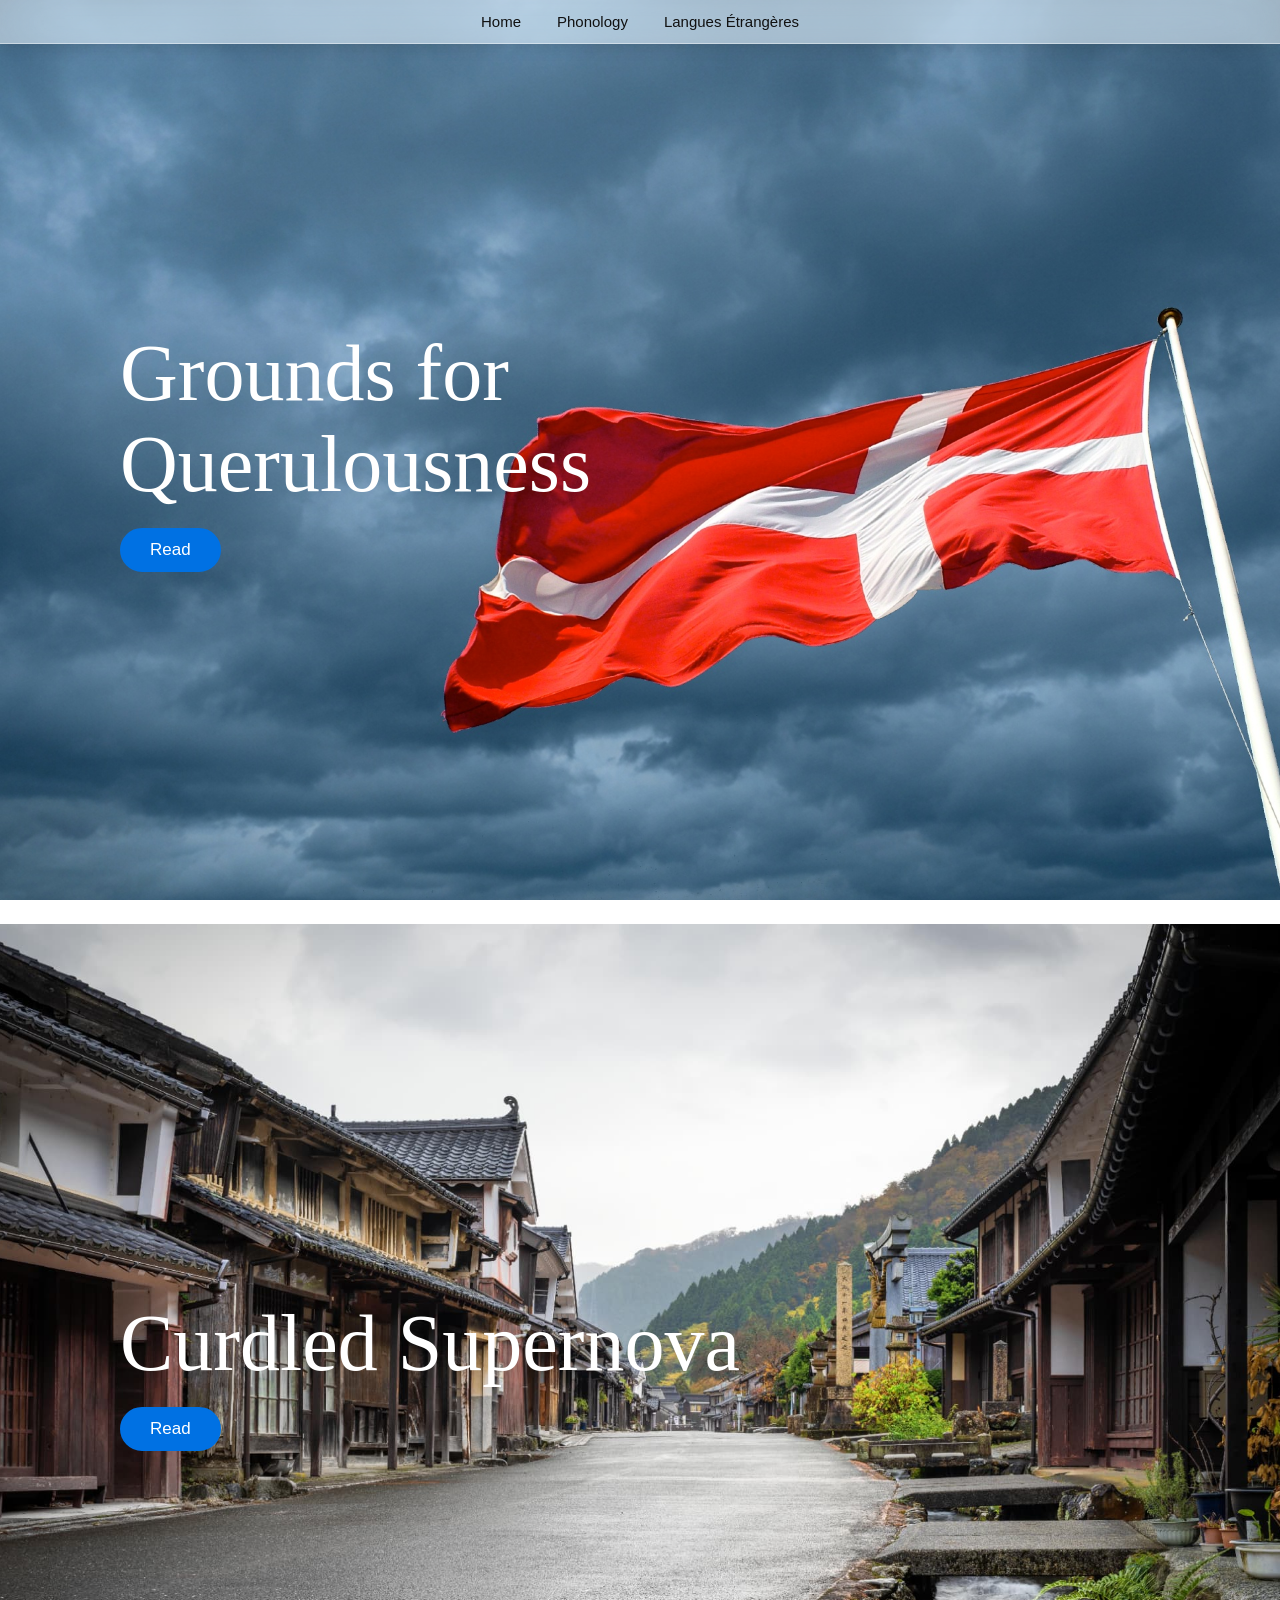
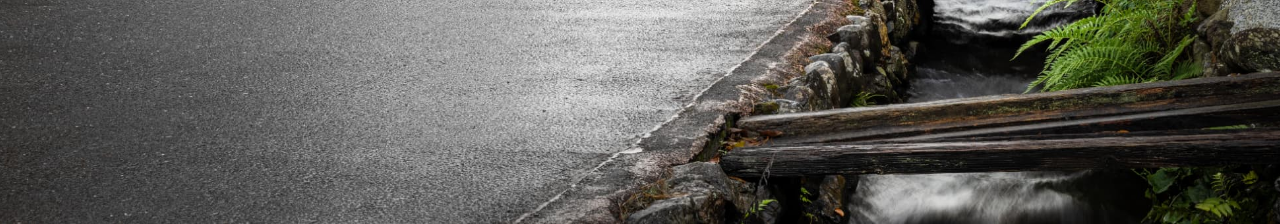
<file: index.html>
<!DOCTYPE html>
<html lang="en">

<head>

<meta charset="UTF-8">
<meta name="viewport" content="width=device-width, initial-scale=1.0">

<link rel="stylesheet" href="css/style.css">
<link rel="stylesheet" href="css/home.css">

<link rel="icon" href="images/favicon.png">

<title>Home</title>

</head>


<body>


<nav></nav>



<section class="hero" id="danish">

<h1>Grounds for Querulousness</h1>

<a class="read-button" href="articles/danish-vowels.html">
Read
</a>

</section>



<div class="separator"></div>



<section class="hero" id="curdled">

<h1>Curdled Supernova</h1>

<a class="read-button" href="articles/curdled-supernova.html">
Read
</a>

</section>



<script src="js/script.js"></script>

</body>

</html>
</file>
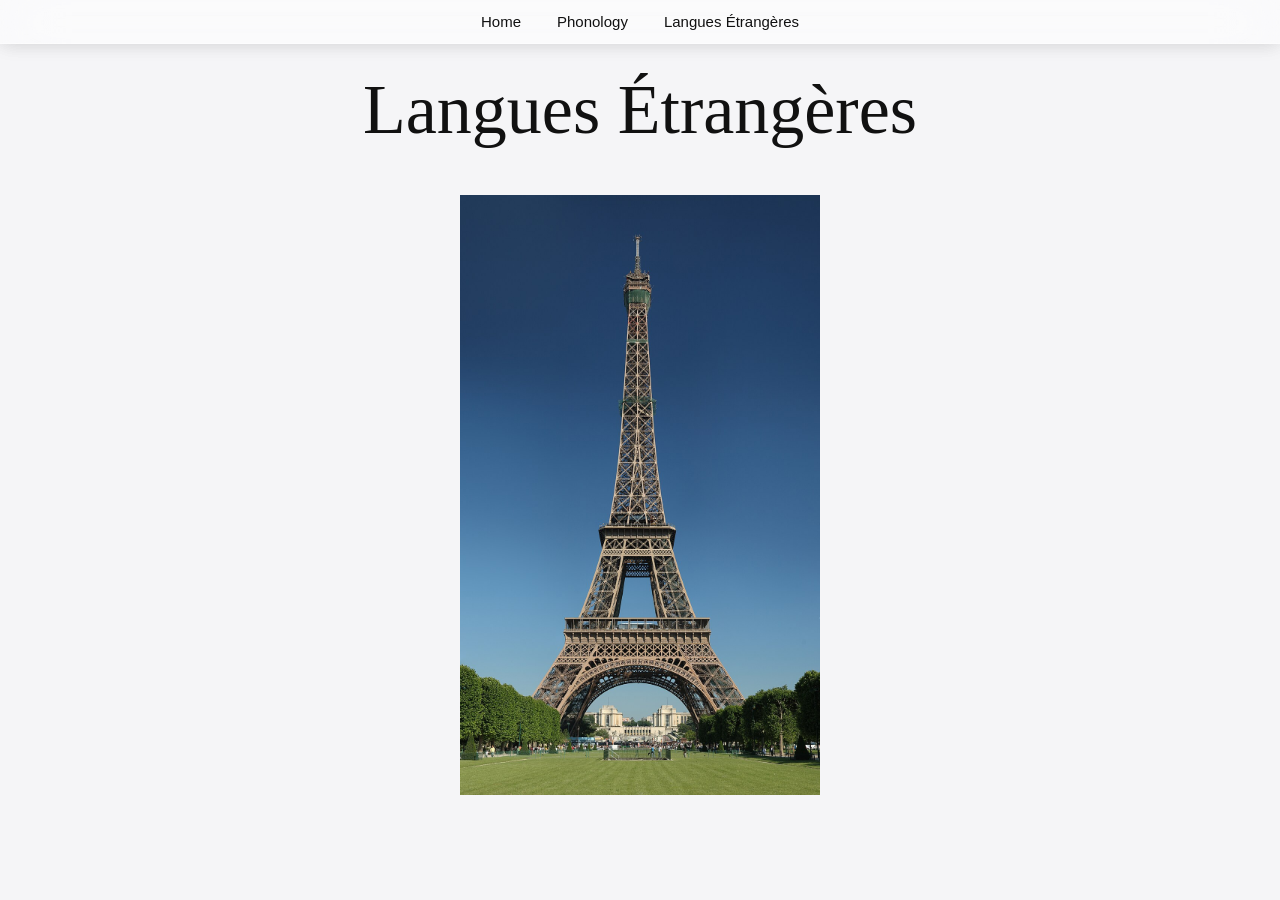
<file: langues.html>
<!DOCTYPE html>
<html lang="en">
<head>

<meta charset="UTF-8">
<meta name="viewport" content="width=device-width, initial-scale=1.0">

<link rel="stylesheet" href="css/style.css">

<link rel="icon" href="images/favicon.png">

<title>Langues Étrangères</title>

<style>

.content{

    display:flex;
    flex-direction:column;
    align-items:center;

    padding-top:70px;

}


h1{

    font-family:Georgia,"Times New Roman",serif;
    font-size:70px;
    font-weight:400;

}


.photo{

    width:360px;
    max-width:90%;

    margin-top:45px;

}



@media(max-width:600px){


    h1{

        font-size:45px;

    }


}

</style>

</head>


<body>


<nav></nav>



<div class="content">


<h1>Langues Étrangères</h1>


<img src="images/photo.jpg" alt="Photo" class="photo">


</div>

<script src="js/script.js"></script>
</body>
</html>
</file>
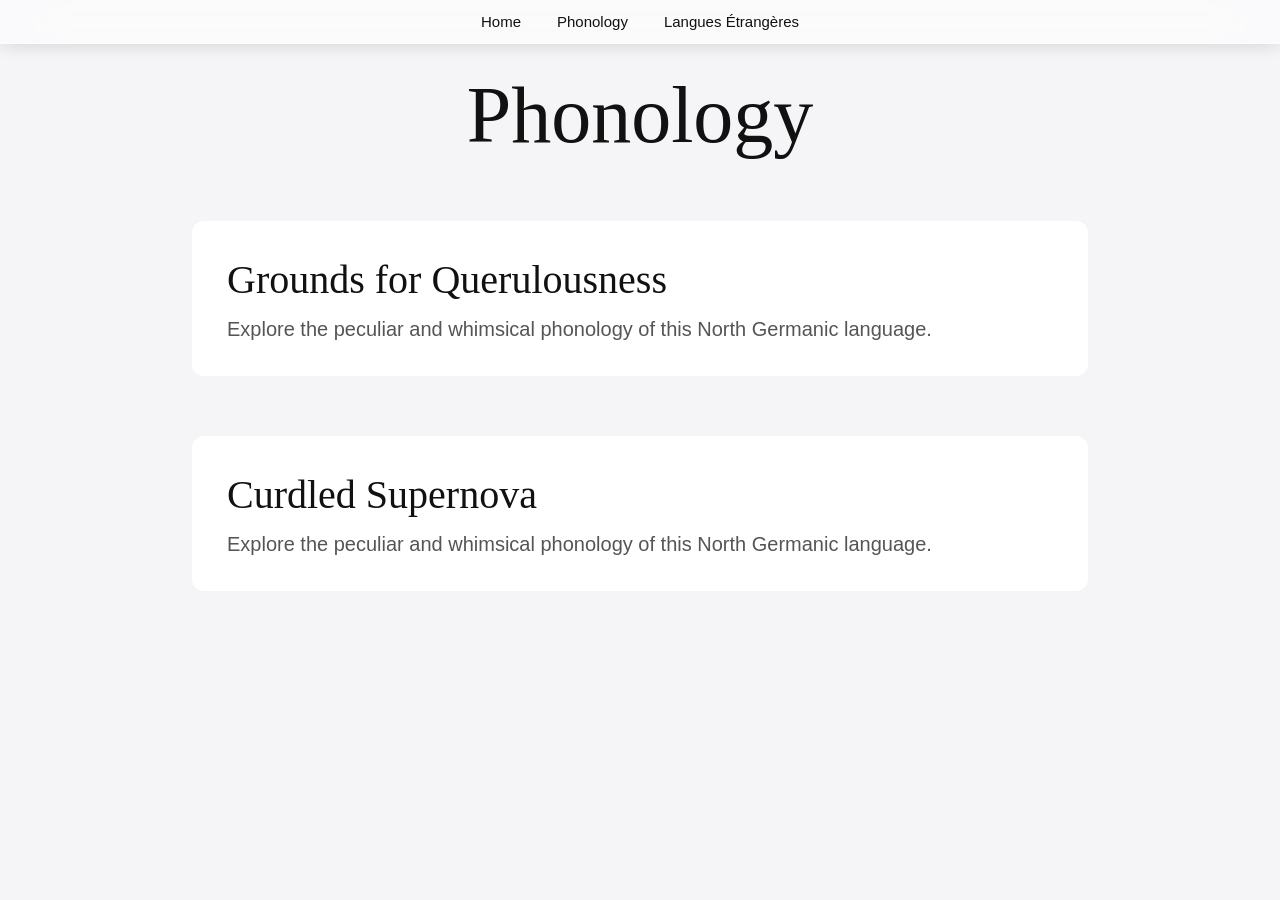
<file: phonology.html>
<!DOCTYPE html>
<html lang="en">
<head>

<meta charset="UTF-8">
<meta name="viewport" content="width=device-width, initial-scale=1.0">

<link rel="stylesheet" href="css/style.css">

<link rel="icon" href="images/favicon.png">

<title>Phonology</title>

<style>

.content{

    padding-top:70px;

    width:70%;

    margin:auto;

}


h1{

    font-family:Georgia,"Times New Roman",serif;

    font-size:80px;

    font-weight:400;

    text-align:center;

}


.article-card{

    background:white;

    margin-top:60px;

    padding:35px;

    border-radius:12px;

    transition:0.25s ease;

}


.article-card:hover{

    box-shadow:0 8px 24px rgba(0,0,0,0.08);

}


.article-card a{

    text-decoration:none;

    color:#111;

}


.article-title{

    font-family:Georgia,"Times New Roman",serif;

    font-size:40px;

}


.article-description{

    margin-top:15px;

    font-size:20px;

    color:#555;

}



@media(max-width:600px){


    .content{

        width:90%;

    }


    h1{

        font-size:45px;

    }


    .article-title{

        font-size:28px;

    }


    .article-description{

        font-size:17px;

    }


}

</style>

</head>


<body>


<nav></nav>



<div class="content">


<h1>Phonology</h1>


<div class="article-card">

<a href="articles/danish-vowels.html">

<div class="article-title">

Grounds for Querulousness

</div>


<div class="article-description">

Explore the peculiar and whimsical phonology of this North Germanic language.

</div>

</a>

</div>



<div class="article-card">

<a href="articles/curdled-supernova.html">

<div class="article-title">

Curdled Supernova

</div>


<div class="article-description">

Explore the peculiar and whimsical phonology of this North Germanic language.

</div>

</a>

</div>


</div>

<script src="js/script.js"></script>
</body>
</html>
</file>
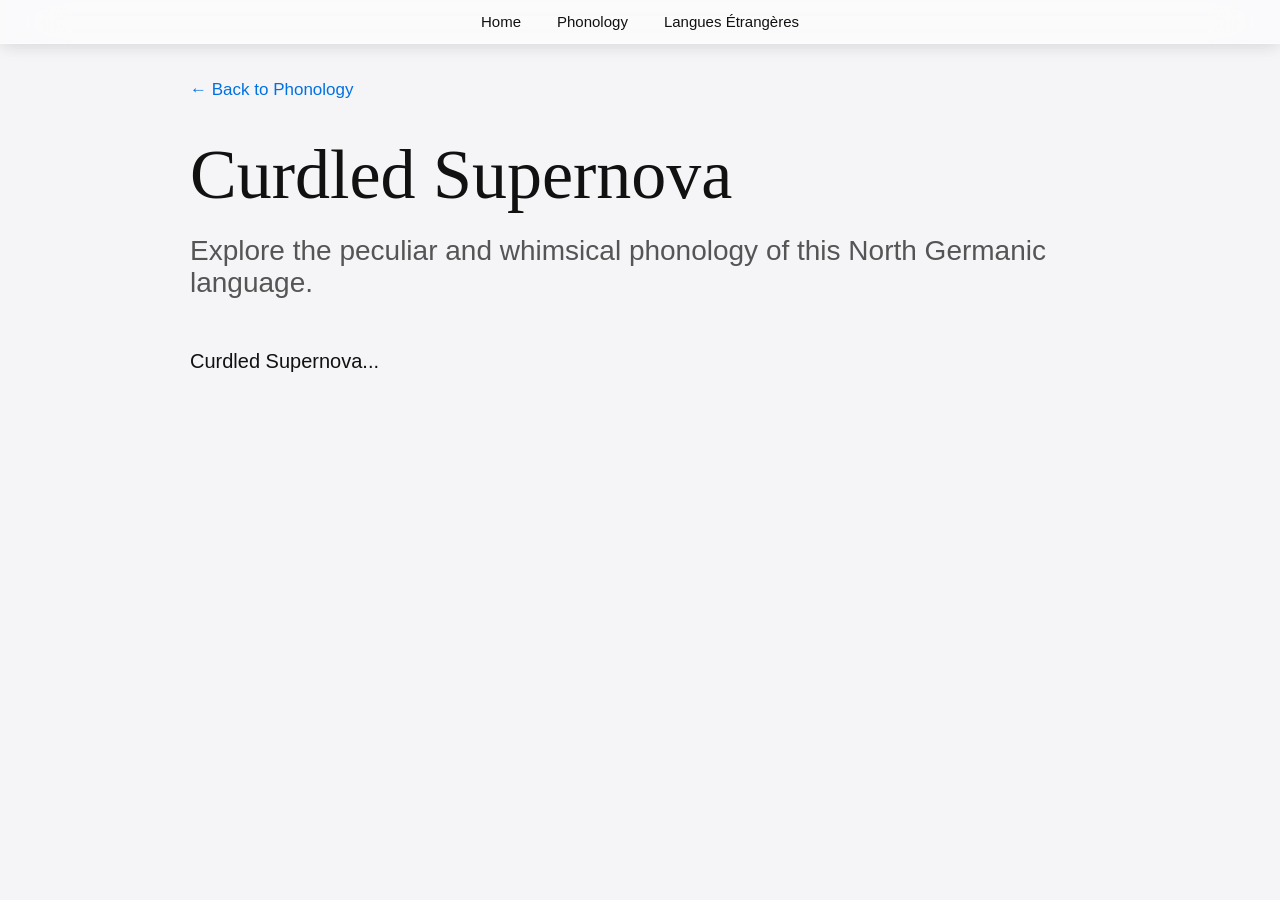
<file: articles/curdled-supernova.html>
<!DOCTYPE html>
<html lang="en">

<head>

<meta charset="UTF-8">
<meta name="viewport" content="width=device-width, initial-scale=1.0">

<link rel="stylesheet" href="../css/style.css">
<link rel="stylesheet" href="../css/articles.css">

<link rel="icon" href="../images/favicon.png">

<title>Curdled Supernova</title>

</head>

<body>

<nav></nav>


<div class="article">

<a class="back-button" href="../phonology.html">
← Back to Phonology
</a>


<h1>Curdled Supernova</h1>

<div class="subtitle">

Explore the peculiar and whimsical phonology of this North Germanic language.

</div>


<div class="text">

Curdled Supernova...

</div>

</div>


<script src="../js/script.js"></script>

</body>

</html>
</file>
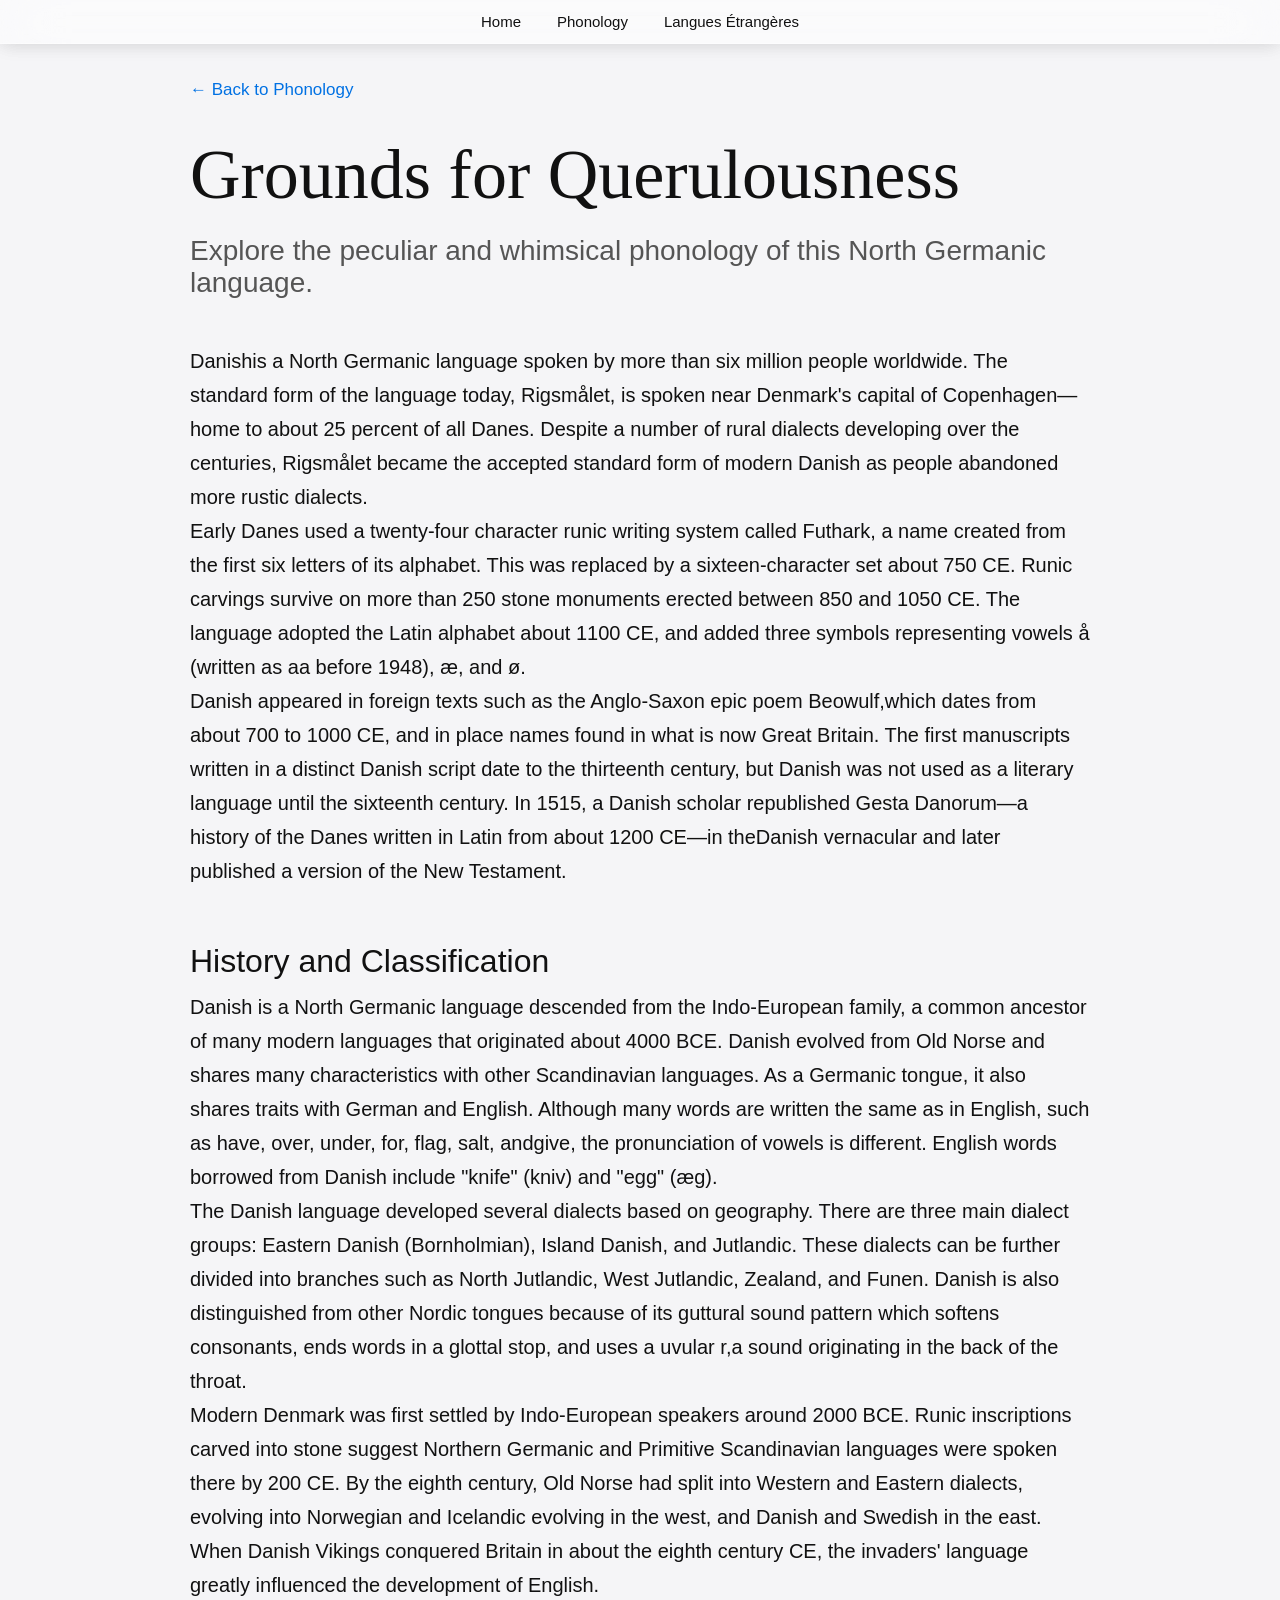
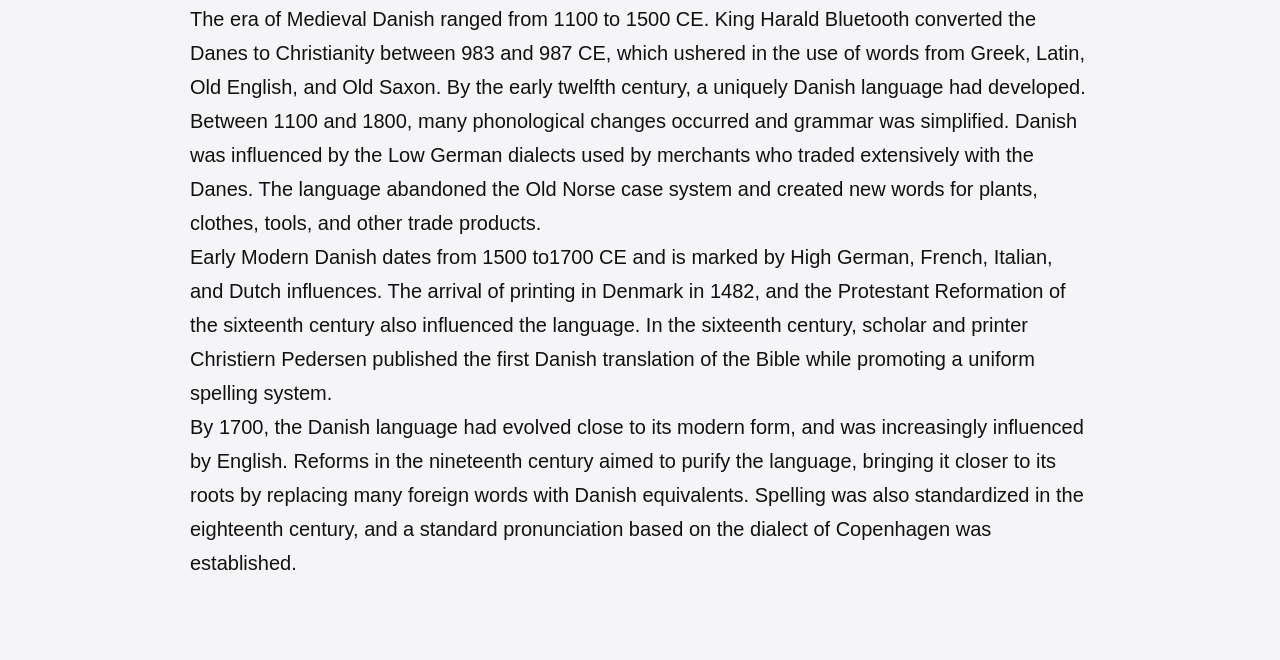
<file: articles/danish-vowels.html>
<!DOCTYPE html>
<html lang="en">

<head>

<meta charset="UTF-8">
<meta name="viewport" content="width=device-width, initial-scale=1.0">

<link rel="stylesheet" href="../css/style.css">
<link rel="stylesheet" href="../css/articles.css">

<link rel="icon" href="../images/favicon.png">

<title>Grounds for Querulousness</title>

</head>

<body>

<nav></nav>


<div class="article">

<a class="back-button" href="../phonology.html">
← Back to Phonology
</a>


<h1>Grounds for Querulousness</h1>


<div class="subtitle">

Explore the peculiar and whimsical phonology of this North Germanic language.

</div>


<div class="text">

Danishis a North Germanic language spoken by more than six million people worldwide. The standard form of the language today, Rigsmålet, is spoken near Denmark's capital of Copenhagen—home to about 25 percent of all Danes. Despite a number of rural dialects developing over the centuries, Rigsmålet became the accepted standard form of modern Danish as people abandoned more rustic dialects.<br>
Early Danes used a twenty-four character runic writing system called Futhark, a name created from the first six letters of its alphabet. This was replaced by a sixteen-character set about 750 CE. Runic carvings survive on more than 250 stone monuments erected between 850 and 1050 CE. The language adopted the Latin alphabet about 1100 CE, and added three symbols representing vowels å (written as aa before 1948), æ, and ø.<br>
Danish appeared in foreign texts such as the Anglo-Saxon epic poem Beowulf,which dates from about 700 to 1000 CE, and in place names found in what is now Great Britain. The first manuscripts written in a distinct Danish script date to the thirteenth century, but Danish was not used as a literary language until the sixteenth century. In 1515, a Danish scholar republished Gesta Danorum—a history of the Danes written in Latin from about 1200 CE—in theDanish vernacular and later published a version of the New Testament.

</div>


<div class="section-title">

History and Classification

</div>


<div class="text">

Danish is a North Germanic language descended from the Indo-European family, a common ancestor of many modern languages that originated about 4000 BCE. Danish evolved from Old Norse and shares many characteristics with other Scandinavian languages. As a Germanic tongue, it also shares traits with German and English. Although many words are written the same as in English, such as have, over, under, for, flag, salt, andgive, the pronunciation of vowels is different. English words borrowed from Danish include "knife" (kniv) and "egg" (æg).<br>
The Danish language developed several dialects based on geography. There are three main dialect groups: Eastern Danish (Bornholmian), Island Danish, and Jutlandic. These dialects can be further divided into branches such as North Jutlandic, West Jutlandic, Zealand, and Funen. Danish is also distinguished from other Nordic tongues because of its guttural sound pattern which softens consonants, ends words in a glottal stop, and uses a uvular r,a sound originating in the back of the throat.<br>
Modern Denmark was first settled by Indo-European speakers around 2000 BCE. Runic inscriptions carved into stone suggest Northern Germanic and Primitive Scandinavian languages were spoken there by 200 CE. By the eighth century, Old Norse had split into Western and Eastern dialects, evolving into Norwegian and Icelandic evolving in the west, and Danish and Swedish in the east. When Danish Vikings conquered Britain in about the eighth century CE, the invaders' language greatly influenced the development of English.<br>
The era of Medieval Danish ranged from 1100 to 1500 CE. King Harald Bluetooth converted the Danes to Christianity between 983 and 987 CE, which ushered in the use of words from Greek, Latin, Old English, and Old Saxon. By the early twelfth century, a uniquely Danish language had developed. Between 1100 and 1800, many phonological changes occurred and grammar was simplified. Danish was influenced by the Low German dialects used by merchants who traded extensively with the Danes. The language abandoned the Old Norse case system and created new words for plants, clothes, tools, and other trade products.<br>
Early Modern Danish dates from 1500 to1700 CE and is marked by High German, French, Italian, and Dutch influences. The arrival of printing in Denmark in 1482, and the Protestant Reformation of the sixteenth century also influenced the language. In the sixteenth century, scholar and printer Christiern Pedersen published the first Danish translation of the Bible while promoting a uniform spelling system.<br>
By 1700, the Danish language had evolved close to its modern form, and was increasingly influenced by English. Reforms in the nineteenth century aimed to purify the language, bringing it closer to its roots by replacing many foreign words with Danish equivalents. Spelling was also standardized in the eighteenth century, and a standard pronunciation based on the dialect of Copenhagen was established.

</div>


</div>


<script src="../js/script.js"></script>

</body>

</html>
</file>
<file: css/style.css>
*{

    margin:0;
    padding:0;
    box-sizing:border-box;

}


html{

    scroll-behavior:smooth;

}


body{

    background:#F5F5F7;

    color:#111;

    font-family:-apple-system,BlinkMacSystemFont,"Segoe UI",sans-serif;

}



/* ---------- NAVIGATION ---------- */


nav{

    width:100%;

    height:44px;

    background:rgba(255,255,255,0.28);

    backdrop-filter:blur(30px) saturate(180%);

    -webkit-backdrop-filter:blur(30px) saturate(180%);

    display:flex;

    align-items:center;

    justify-content:center;

    padding:0 20px;

    position:fixed;

    top:0;

    left:0;

    z-index:1000;

    border-bottom:1px solid rgba(255,255,255,0.25);

    box-shadow:0 1px 20px rgba(0,0,0,0.08);

    opacity:0;

    animation:fadeIn 0.8s ease forwards;

}



nav a{

    text-decoration:none;

    color:#111;

    font-size:15px;

    margin:0 18px;

    transition:opacity .2s ease;

    white-space:nowrap;

}



nav a:hover{

    opacity:.55;

}



/* ---------- FADE ANIMATION ---------- */


.fade-in{

    opacity:0;

    transform:translateY(30px);

    transition:

        opacity 1s ease,

        transform 1s ease;

}


.fade-in.visible{

    opacity:1;

    transform:translateY(0);

}



@keyframes fadeIn{

    from{

        opacity:0;

    }

    to{

        opacity:1;

    }

}



/* ---------- MOBILE ---------- */


@media(max-width:600px){


    nav{

        height:44px;

        justify-content:flex-start;

        padding:0 15px;

        overflow-x:auto;

        white-space:nowrap;

        -webkit-overflow-scrolling:touch;

    }


    nav a{

        font-size:13px;

        margin:0 12px;

    }


}
</file>
<file: css/home.css>
.hero{

    height:100vh;

    background-size:cover;

    background-position:center;

    display:flex;

    flex-direction:column;

    justify-content:center;

    padding-left:clamp(20px,10vw,120px);

    color:white;

}


.hero h1{

    font-family:Georgia,"Times New Roman",serif;

    font-size:clamp(45px,8vw,80px);

    font-weight:400;

    max-width:700px;

}


.read-button{

    margin-top:18px;

    background:#0071e3;

    color:white;

    text-decoration:none;

    font-size:17px;

    font-weight:500;

    padding:10px 28px;

    border-radius:999px;

    border:2px solid #0071e3;

    width:fit-content;

    transition:all .25s ease;

}


.read-button:hover{

    background:rgba(255,255,255,0.12);

    color:#0071e3;

    border-color:#0071e3;

    backdrop-filter:blur(10px);

    -webkit-backdrop-filter:blur(10px);

}



#danish{

    background-image:url("../images/dannebrog.jpg");

}



#curdled{

    background-image:url("../images/japanese-street.jpg");

}



.separator{

    height:24px;

    background:white;

}



.hero.fade-in{

    opacity:0;

    transform:translateY(40px);

}



.hero.fade-in.visible{

    opacity:1;

    transform:translateY(0);

}



@media(max-width:600px){


    .hero{

        height:85vh;

        padding-left:20px;

        padding-right:20px;

    }


    .hero h1{

        font-size:clamp(38px,12vw,55px);

    }


    .read-button{

        font-size:15px;

        padding:9px 24px;

    }

}
</file>
<file: css/articles.css>
.article{

    width:min(90%, 900px);

    margin:80px auto;

}


.article h1{

    font-family:Georgia,"Times New Roman",serif;

    font-size:clamp(40px, 6vw, 70px);

    font-weight:400;

}


.subtitle{

    font-size:clamp(20px, 3vw, 28px);

    margin-top:20px;

    color:#555;

}


.text{

    margin-top:45px;

    font-size:clamp(17px, 2vw, 20px);

    line-height:1.7;

}


.section-title{

    margin-top:55px;

    font-family:-apple-system,BlinkMacSystemFont,"Segoe UI",sans-serif;

    font-size:clamp(24px,3vw,32px);

    font-weight:500;

}


.section-title + .text{

    margin-top:10px;

}


@media(max-width:600px){


    .article{

        width:90%;

        margin:50px auto;

    }


    .article h1{

        font-size:clamp(35px, 10vw, 45px);

    }


    .subtitle{

        font-size:21px;

    }


    .text{

        font-size:18px;

        line-height:1.6;

    }


    .section-title{

        font-size:26px;

    }

}


.back-button{

    display:inline-block;

    margin-bottom:35px;

    color:#0071e3;

    text-decoration:none;

    font-size:17px;

    transition:opacity .2s ease;

}


.back-button:hover{

    opacity:.55;

}
</file>
